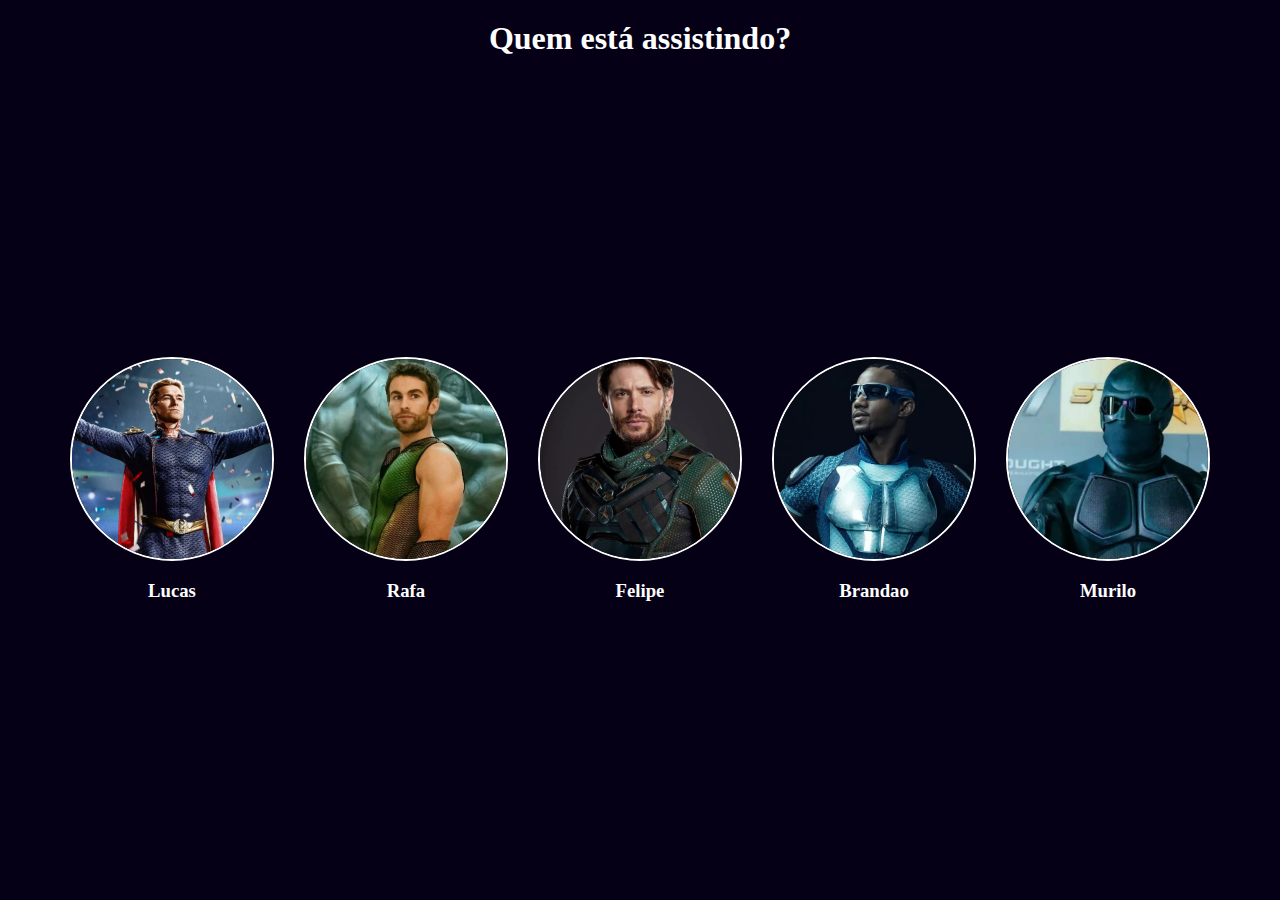
<file: index1.html>
<!DOCTYPE html>
<html lang="pt-BR">
<head>
    <meta charset="UTF-8">
    <meta name="viewport" content="width=device-width, initial-scale=1.0">
    <link rel="stylesheet" href="stayleMenu.css">
    <title>Menu</title>
</head>
<body>
    <header>
        <h1>Quem está assistindo?</h1>
    </header>
    <main id="menu">
        <div class="item">
            <a href="index.html"><img src="CapitaoPatria.webp" alt="Lucas"></a>
            <h3>Lucas</h3>
        </div>
        <div class="item">
            <a href="index.html"><img src="Profundo.webp" alt="Rafa"></a>
            <h3>Rafa</h3>
        </div>
        <div class="item">
            <a href="index.html"><img src="soldier.webp" alt="Felipe"></a>
            <h3>Felipe</h3>
        </div>
        <div class="item">
            <a href="index.html"><img src="Trem bala.webp" alt="Brandao"></a>
            <h3>Brandao</h3>
        </div>
        <div class="item">
            <a href="index.html"><img src="black.webp" alt="Junior"></a>
            <h3>Murilo</h3>
        </div>
    </main>
</body>
</html>
</file>
<file: stayleMenu.css>
body {
    background-color: #050016;
    margin: 0;
    padding: 0;
    display: flex;
    flex-direction: column;
    align-items: center;
    height: 100vh;
}

header {
    width: 100%;
    text-align: center;
    padding: 20px 0;
}

h1 {
    color: white;
    margin: 0;
}

#menu {
    display: flex;
    gap: 30px;
    justify-content: center;
    flex-wrap: wrap;
    align-items: center;
    flex: 1; /* ocupa o restante da altura */
    color: white;

}

.item {
    text-align: center;
}

.item img {
    height: 200px;
    width: 200px;
    border-radius: 50%;
    border: 2px solid transparent;
    transition: transform 0.3s ease, border 0.3s ease;
    border-radius: 50%;
    border: 2px solid white;
    
}

.item:hover img {
    transform: translateY(-10px);
    border: 2px solid red;
}

#menu a {
    display: flex;
    flex-direction: column;
    align-items: center;
    color: white;
    text-decoration: none;
    font-weight: bold;
    font-size: 12px;
    text-transform: uppercase;
    transition: transform 0.2s ease;
}

#menu a:hover {
    transform: scale(1.1);
}body {
    background-color: #050016;
    margin: 0;
    padding: 0;
    display: flex;
    flex-direction: column;
    align-items: center;
    height: 100vh;
}

header {
    width: 100%;
    text-align: center;
    padding: 20px 0;
}

h1 {
    color: white;
    margin: 0;
}

#menu {
    display: flex;
    gap: 30px;
    justify-content: center;
    flex-wrap: wrap;
    align-items: center;
    flex: 1; /* ocupa o restante da altura */
    color: white;

}

.item {
    text-align: center;
}

.item img {
    height: 200px;
    width: 200px;
    border-radius: 50%;
    border: 2px solid transparent;
    transition: transform 0.3s ease, border 0.3s ease;
    border-radius: 50%;
    border: 2px solid white;
    
}

.item:hover img {
    transform: translateY(-10px);
    border: 2px solid red;
}

#menu a {
    display: flex;
    flex-direction: column;
    align-items: center;
    color: white;
    text-decoration: none;
    font-weight: bold;
    font-size: 12px;
    text-transform: uppercase;
    transition: transform 0.2s ease;
}

#menu a:hover {
    transform: scale(1.1);
}
</file>
